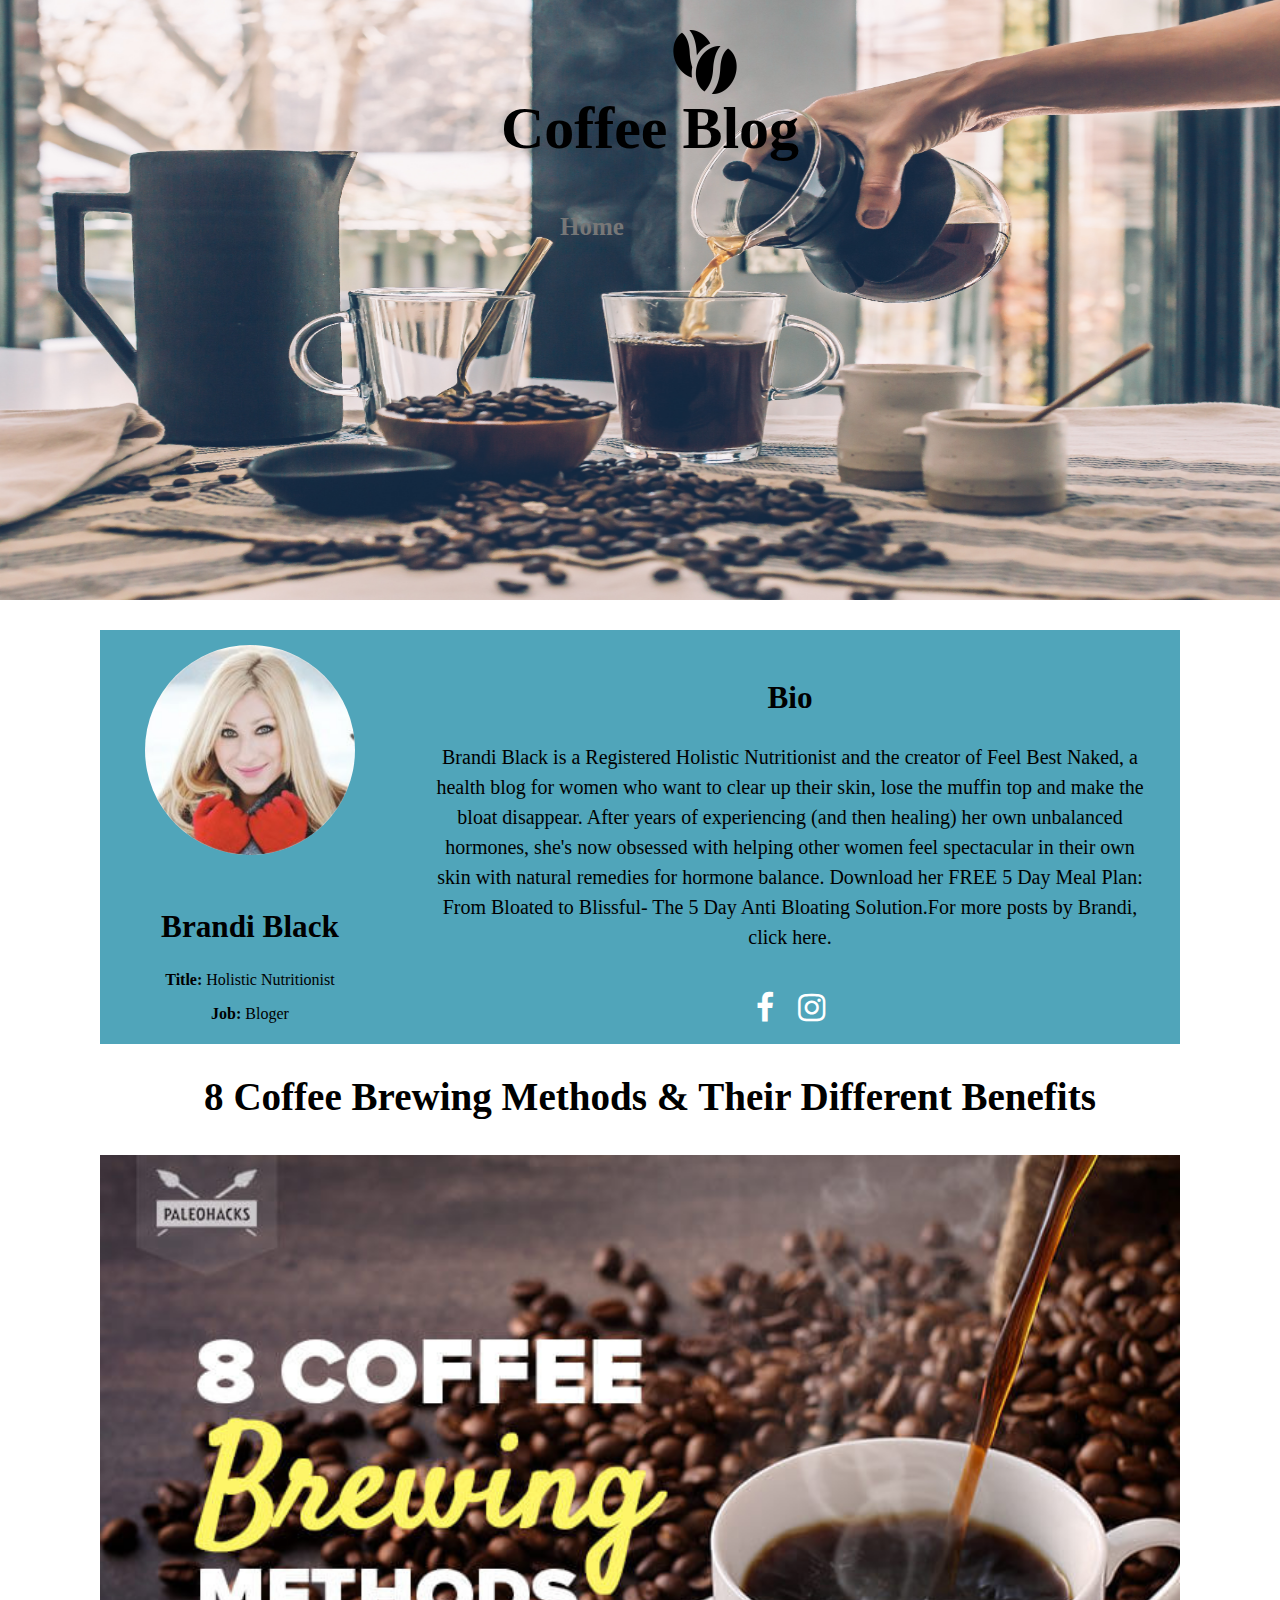
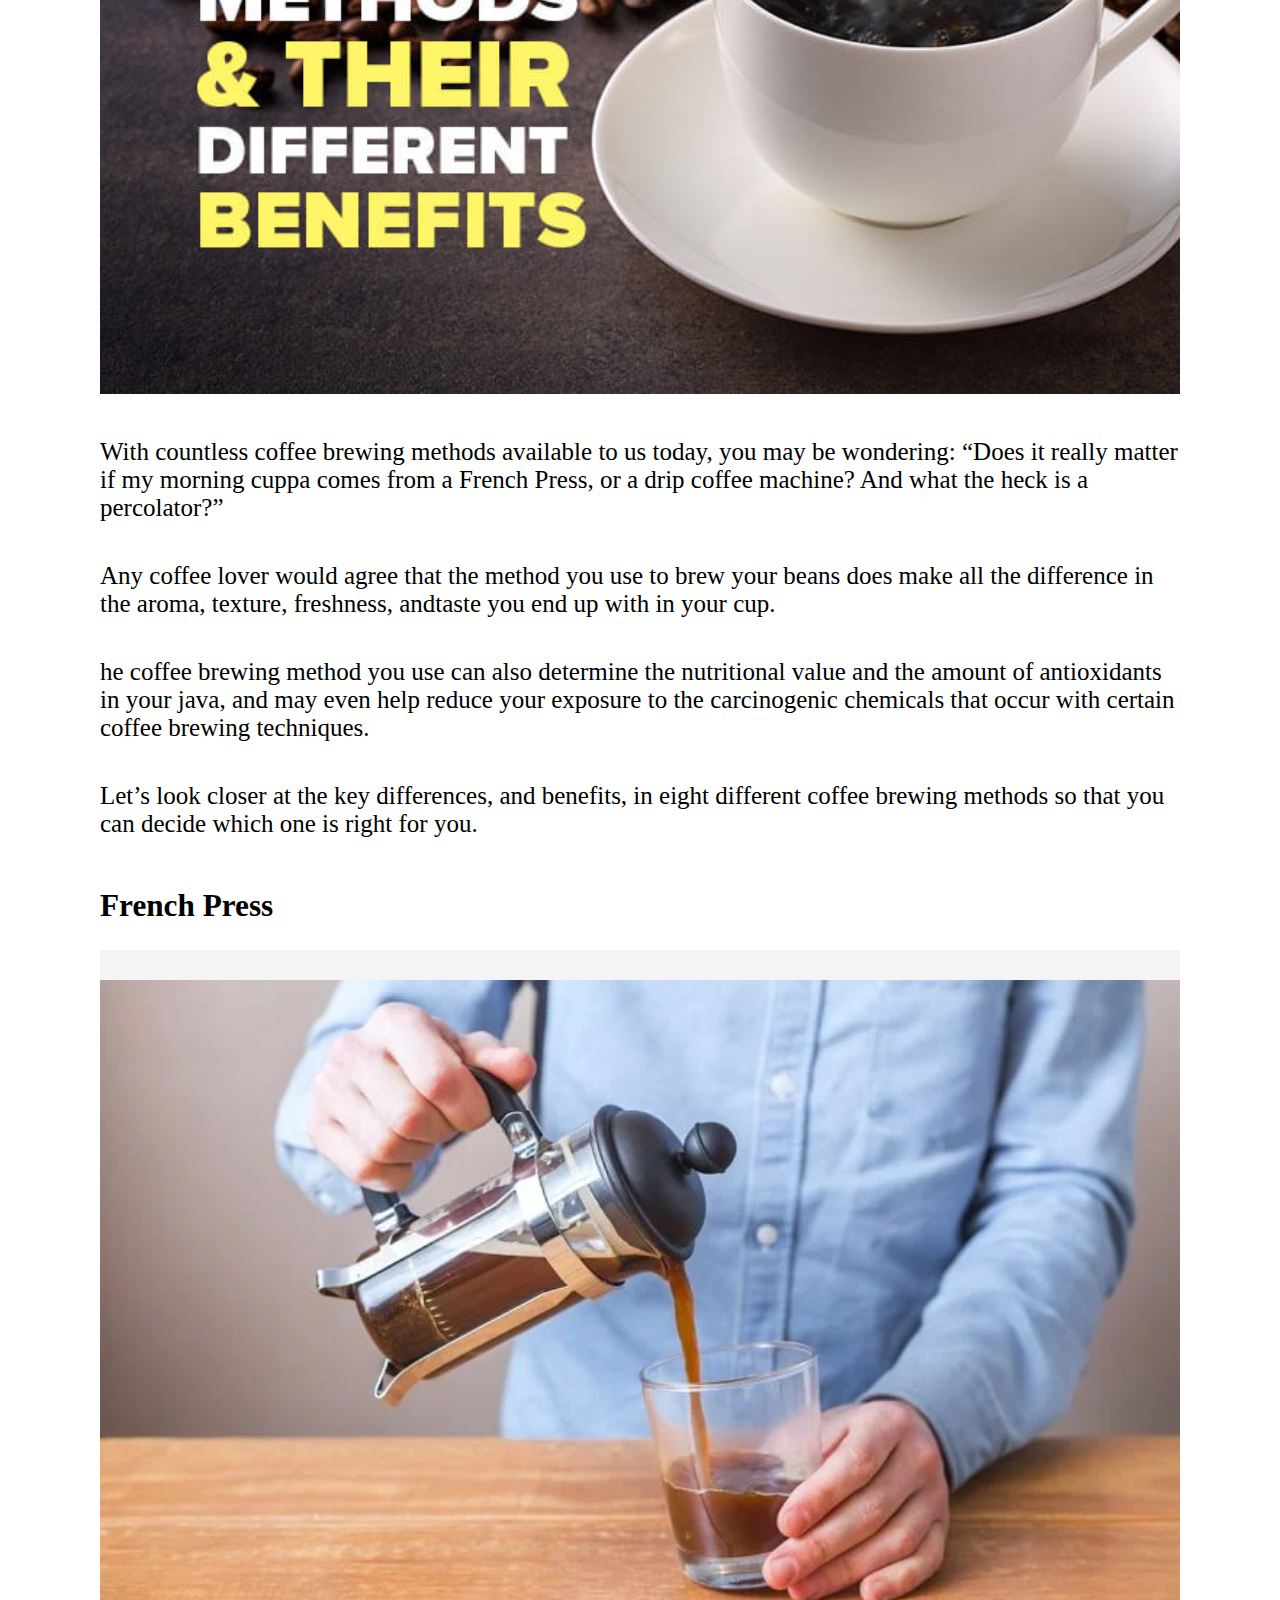
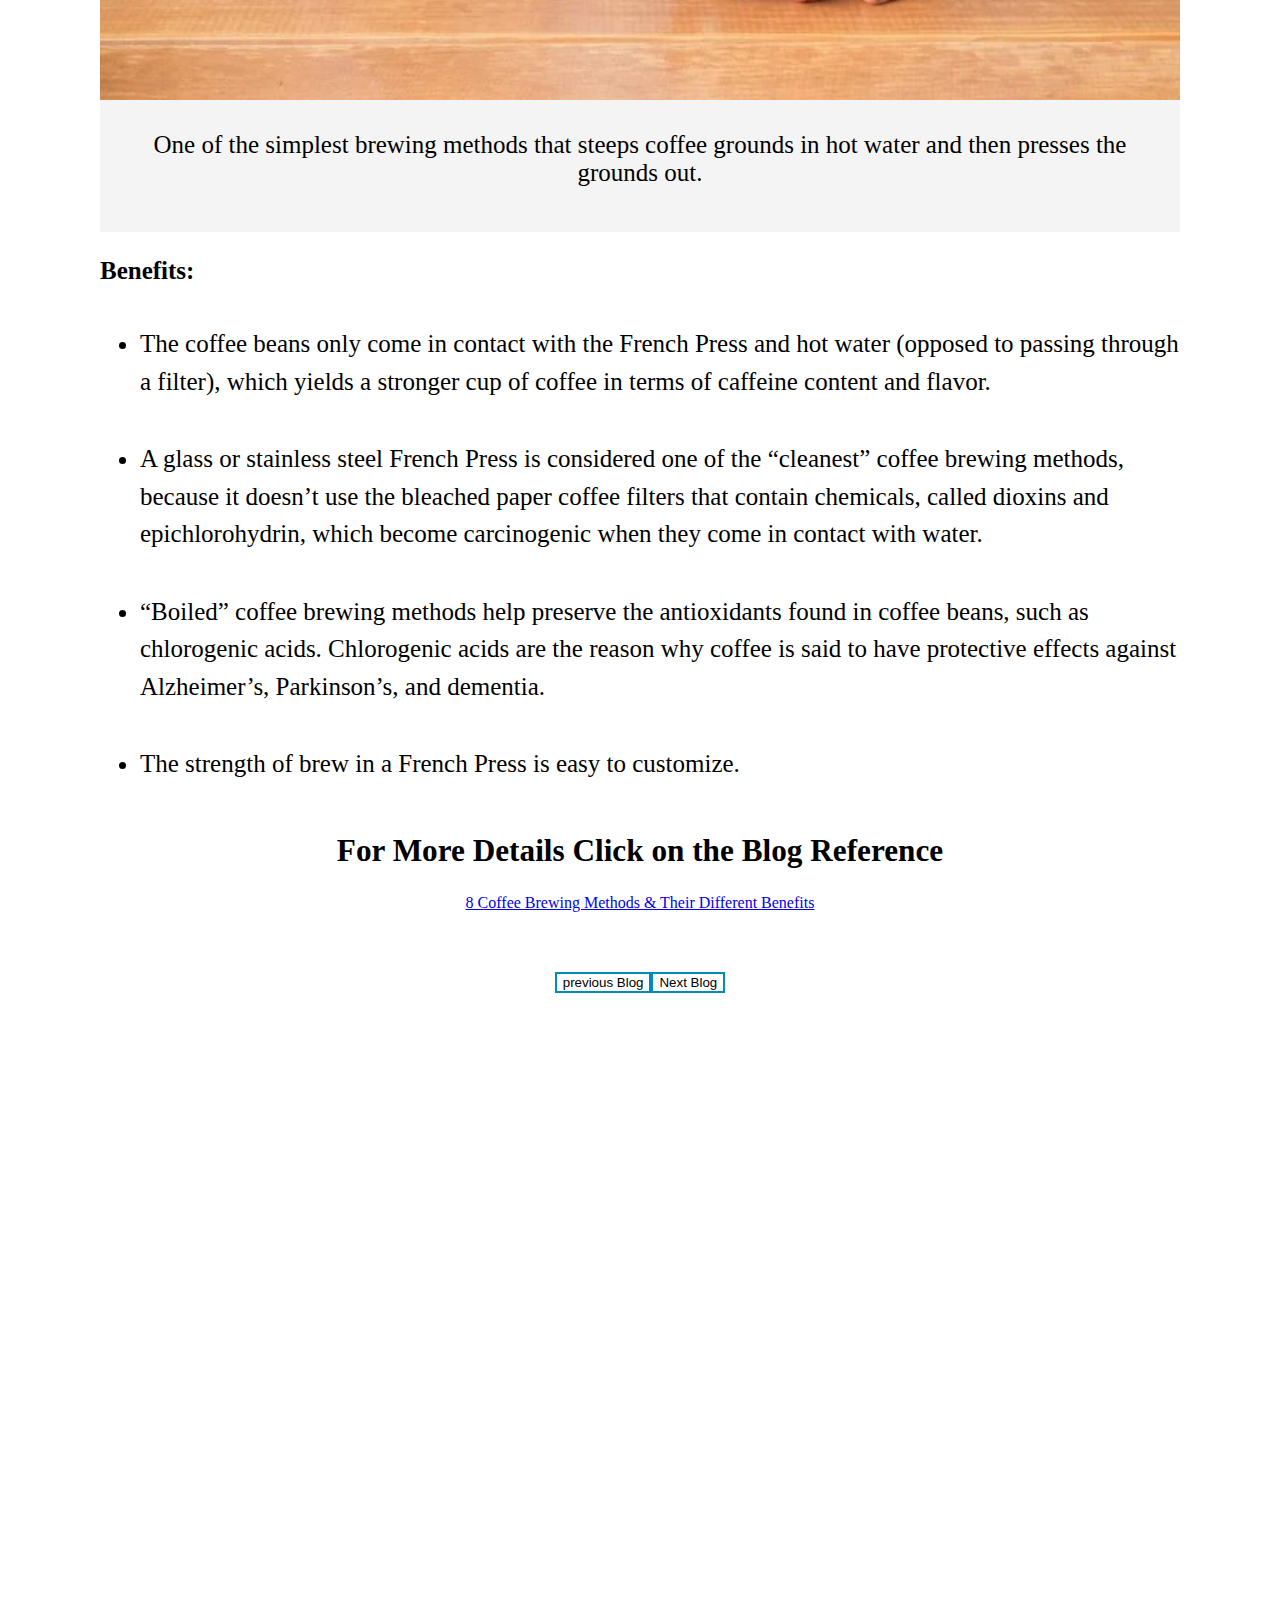
<file: blogs/index2.html>
<!DOCTYPE html>
<html lang="en" dir="ltr">

<head>
  <meta charset="utf-8">
  <meta name="viewport" content="width=device-width, initial-scale=1">
  <title>8 Coffee Brewing Methods & Their Different Benefits</title>
  <!-- Import css File  -->
  <link rel="stylesheet" href="../assets/css/style2.css">
  <!-- Import Font Awesome Icons -->
  <link rel="stylesheet" href="https://cdnjs.cloudflare.com/ajax/libs/font-awesome/4.7.0/css/font-awesome.min.css">
</head>

<body>
  <div class="container">
    <header id="header">
      <div class="logo">
        <img class="logo-img" src="..\assets\img\coffee-beans.png" alt="png">
        <h1>Coffee Blog</h1>
      </div>
      <nav class="main-nav">
        <ul class="nav-list">
          <li><a href="..\index.html">Home</a></li>
        </ul>
    </header>
    <main id="main">
      <div class="profile-container">
        <div class="profile">
          <!-- here’s the avatar -->
          <img class="avatar" src="..\assets\img\avatar.jpg" alt="">
          <!-- profile informaion -->
          <div class="profile">
            <h2 class="name">Brandi Black</h2>
            <p class="title"><strong>Title: </strong>Holistic Nutritionist</p>
            <p class="Current Company"><strong>Job: </strong>Bloger</p>
          </div>
        </div>
        <div class="bio">
          <h2>Bio</h2>
          <p>Brandi Black is a Registered Holistic Nutritionist and the creator of Feel Best Naked, a health blog for women who want to clear up their skin, lose the muffin top and make the bloat disappear. After years of experiencing (and then
            healing) her own unbalanced hormones, she's now obsessed with helping other women feel spectacular in their own skin with natural remedies for hormone balance.
            Download her FREE 5 Day Meal Plan: From Bloated to Blissful- The 5 Day Anti Bloating Solution.For more posts by Brandi, click here.</p>
          <!-- Social Sharing -->
          <div class="Social Sharing">
            <a href="https://www.facebook.com/feelbestnkd" class="list-group-item"><i class="social-icon	fa fa-facebook fa-2x"></i></a>
            <a href="https://www.instagram.com/feelbestnaked/" class="list-group-item"><i class="social-icon	fa fa-instagram fa-2x"></i></a>
          </div>
        </div>
      </div>
      <!-- Second Bolg Contant -->
      <h1 class="blog-heading">8 Coffee Brewing Methods & Their Different Benefits</h1>
      <img class="blog-img" src="..\assets\img\8-Coffee-Brewing-Methods.jpg" alt="">
      <p class="blog-paragraph">With countless coffee brewing methods available to us today, you may be wondering:
        “Does it really matter if my morning cuppa comes from a French Press, or a drip coffee machine? And what the heck is a percolator?”</p>
      <p class="blog-paragraph">Any coffee lover would agree that the method you use to brew your beans does make all the difference in the aroma,
        texture, freshness, andtaste you end up with in your cup.</p>
      <p class="blog-paragraph">he coffee brewing method you use can also determine the nutritional value and the amount of antioxidants in your java,
        and may even help reduce your exposure to the carcinogenic chemicals that occur with certain coffee brewing techniques.</p>
      <p class="blog-paragraph">Let’s look closer at the key differences, and benefits, in eight different coffee brewing methods so that you can decide
        which one is right for you.</p>
      <!-- First Brewing Method -->
      <h2 class="blog-subheading">French Press</h2>
      <div class="image-caption">
        <img class="blog-imgcaption" src="..\assets\img\french-press.webp" alt="">
        <p>One of the simplest brewing methods that steeps coffee grounds in hot water and then presses the grounds out.</p>
      </div>
      <!-- Benifits of using Frensh Press -->
      <h3>Benefits:</h3>
      <ul>
        <li class="benefits-list">The coffee beans only come in contact with the French Press and hot water (opposed to passing through a filter), which yields
          a stronger cup of coffee in terms of caffeine content and flavor.</li>
        <li class="benefits-list">A glass or stainless steel French Press is considered one of the “cleanest” coffee brewing methods, because it doesn’t use the
          bleached paper coffee filters that contain chemicals, called dioxins and epichlorohydrin, which become carcinogenic when they
          come in contact with water.</li>
        <li class="benefits-list">“Boiled” coffee brewing methods help preserve the antioxidants found in coffee beans, such as chlorogenic acids. Chlorogenic acids
          are the reason why coffee is said to have protective effects against Alzheimer’s, Parkinson’s, and dementia.</li>
        <li class="benefits-list">The strength of brew in a French Press is easy to customize.</li>
      </ul>
      <!-- Blog Reference -->
      <h2>For More Details Click on the Blog Reference </h2>
      <a href="https://blog.paleohacks.com/coffee-brewing-methods/">8 Coffee Brewing Methods & Their Different Benefits</a>
      <!-- Button to Move to the Previous or Next Blog -->
      <div class="button">
        <a href="index4.html">
          <div class="button"><button class="btn">previous Blog</button>
        </a></div>
        <a href="index3.html">
          <div class="button"><button class="btn">Next Blog</button>
        </a></div>
     </div>
   </main>
  </div>
</body>

</html>
</file>
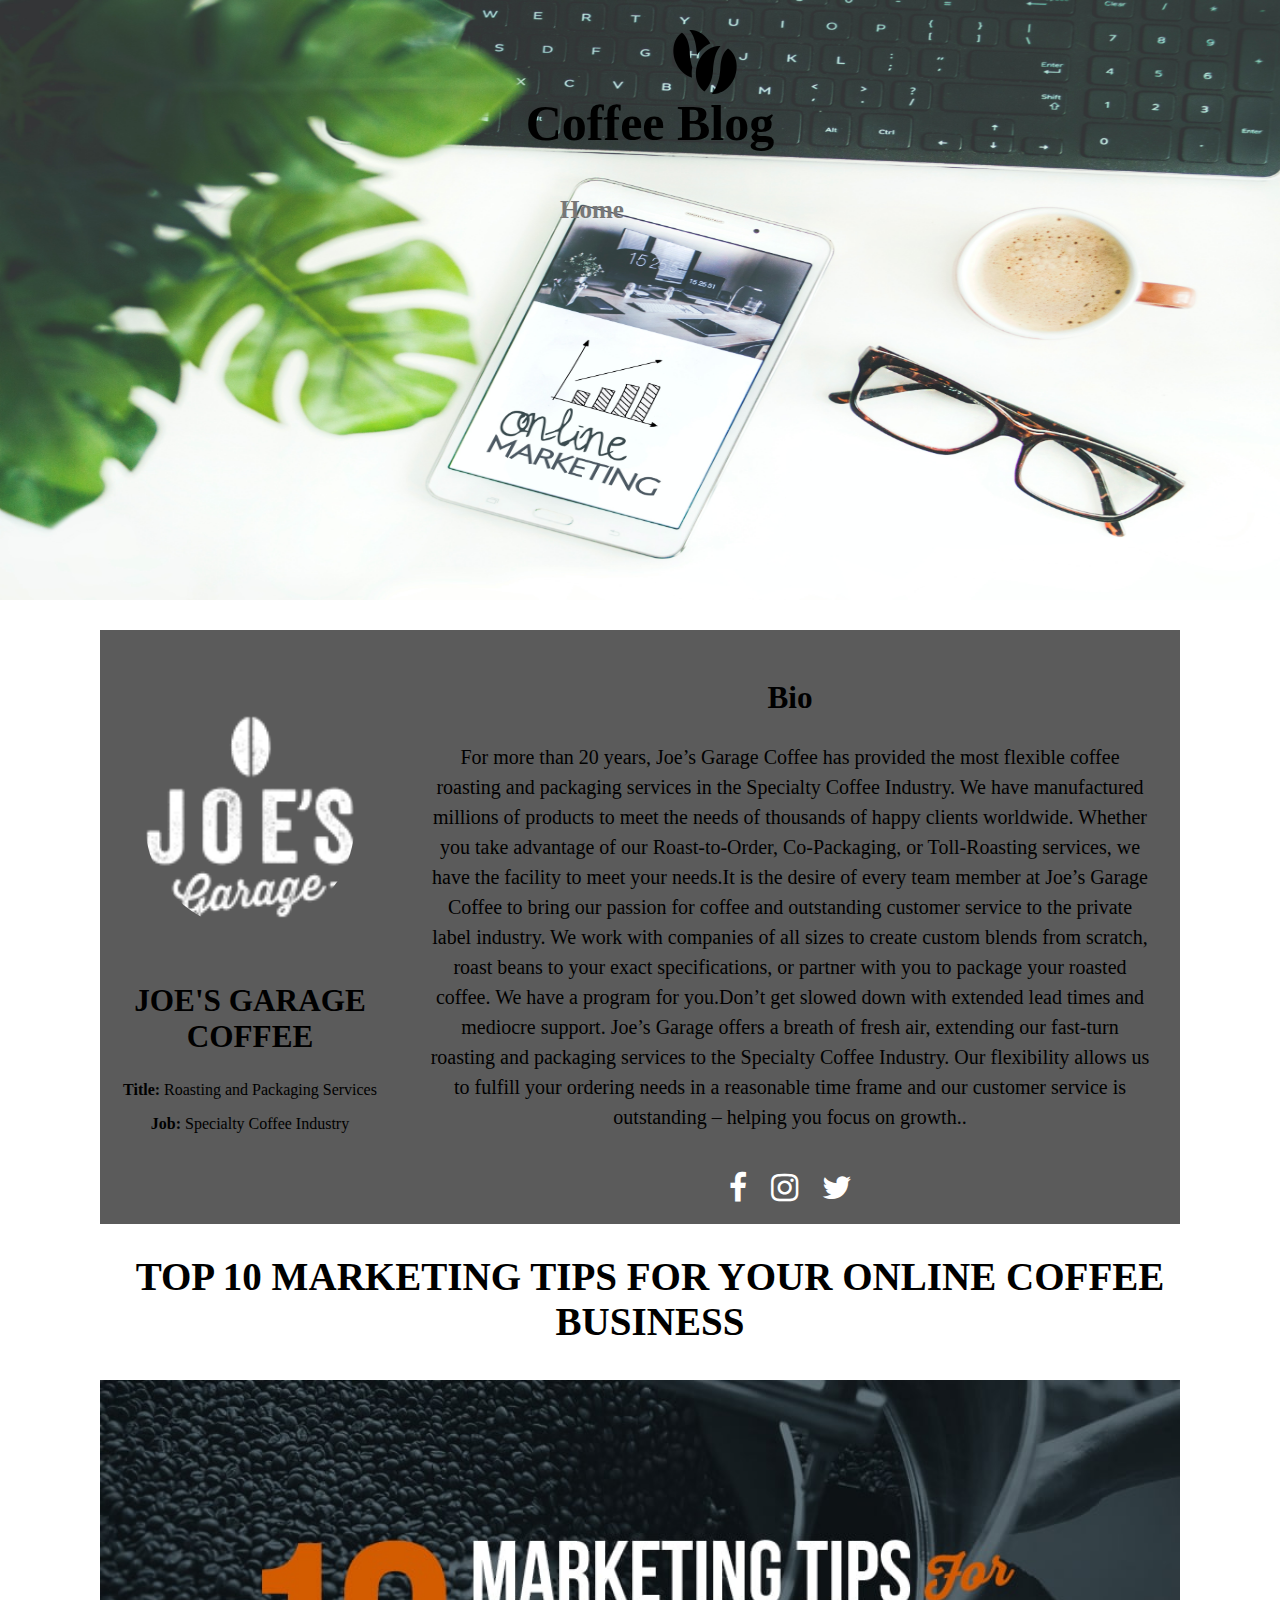
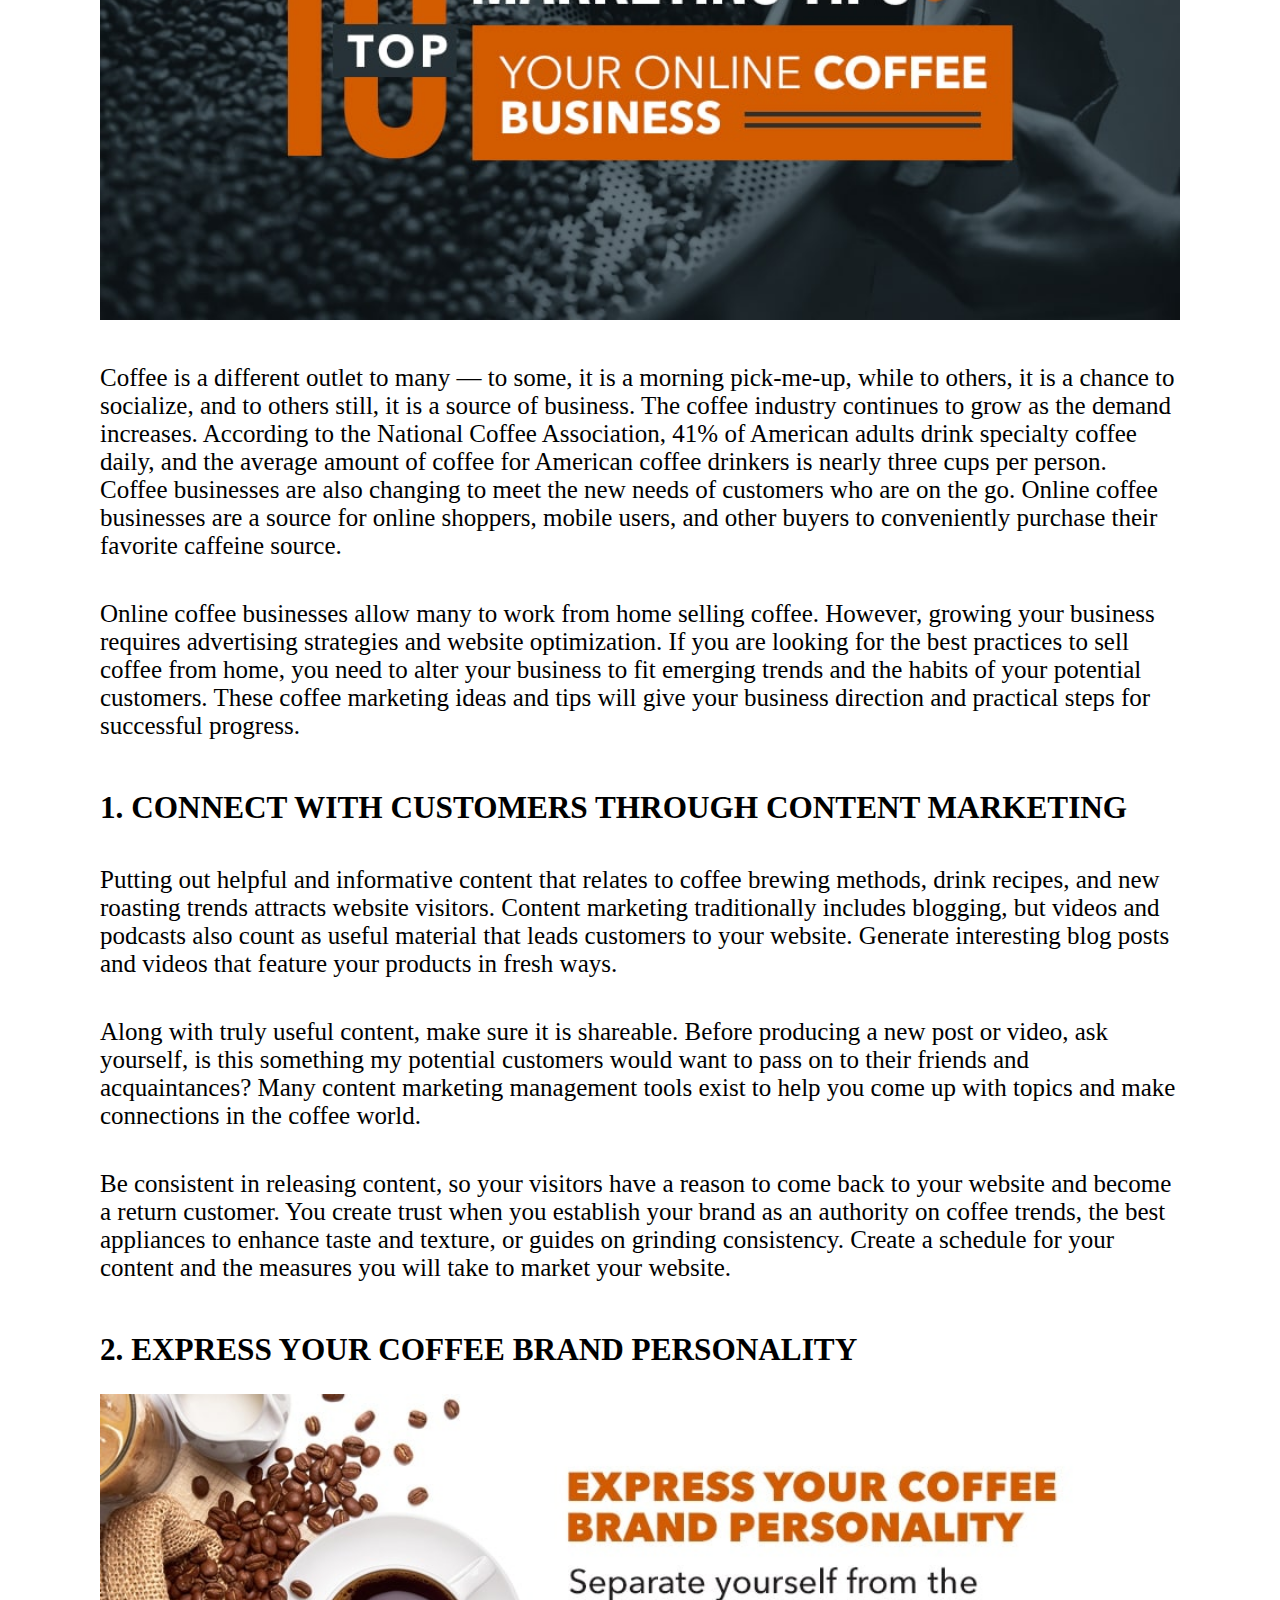
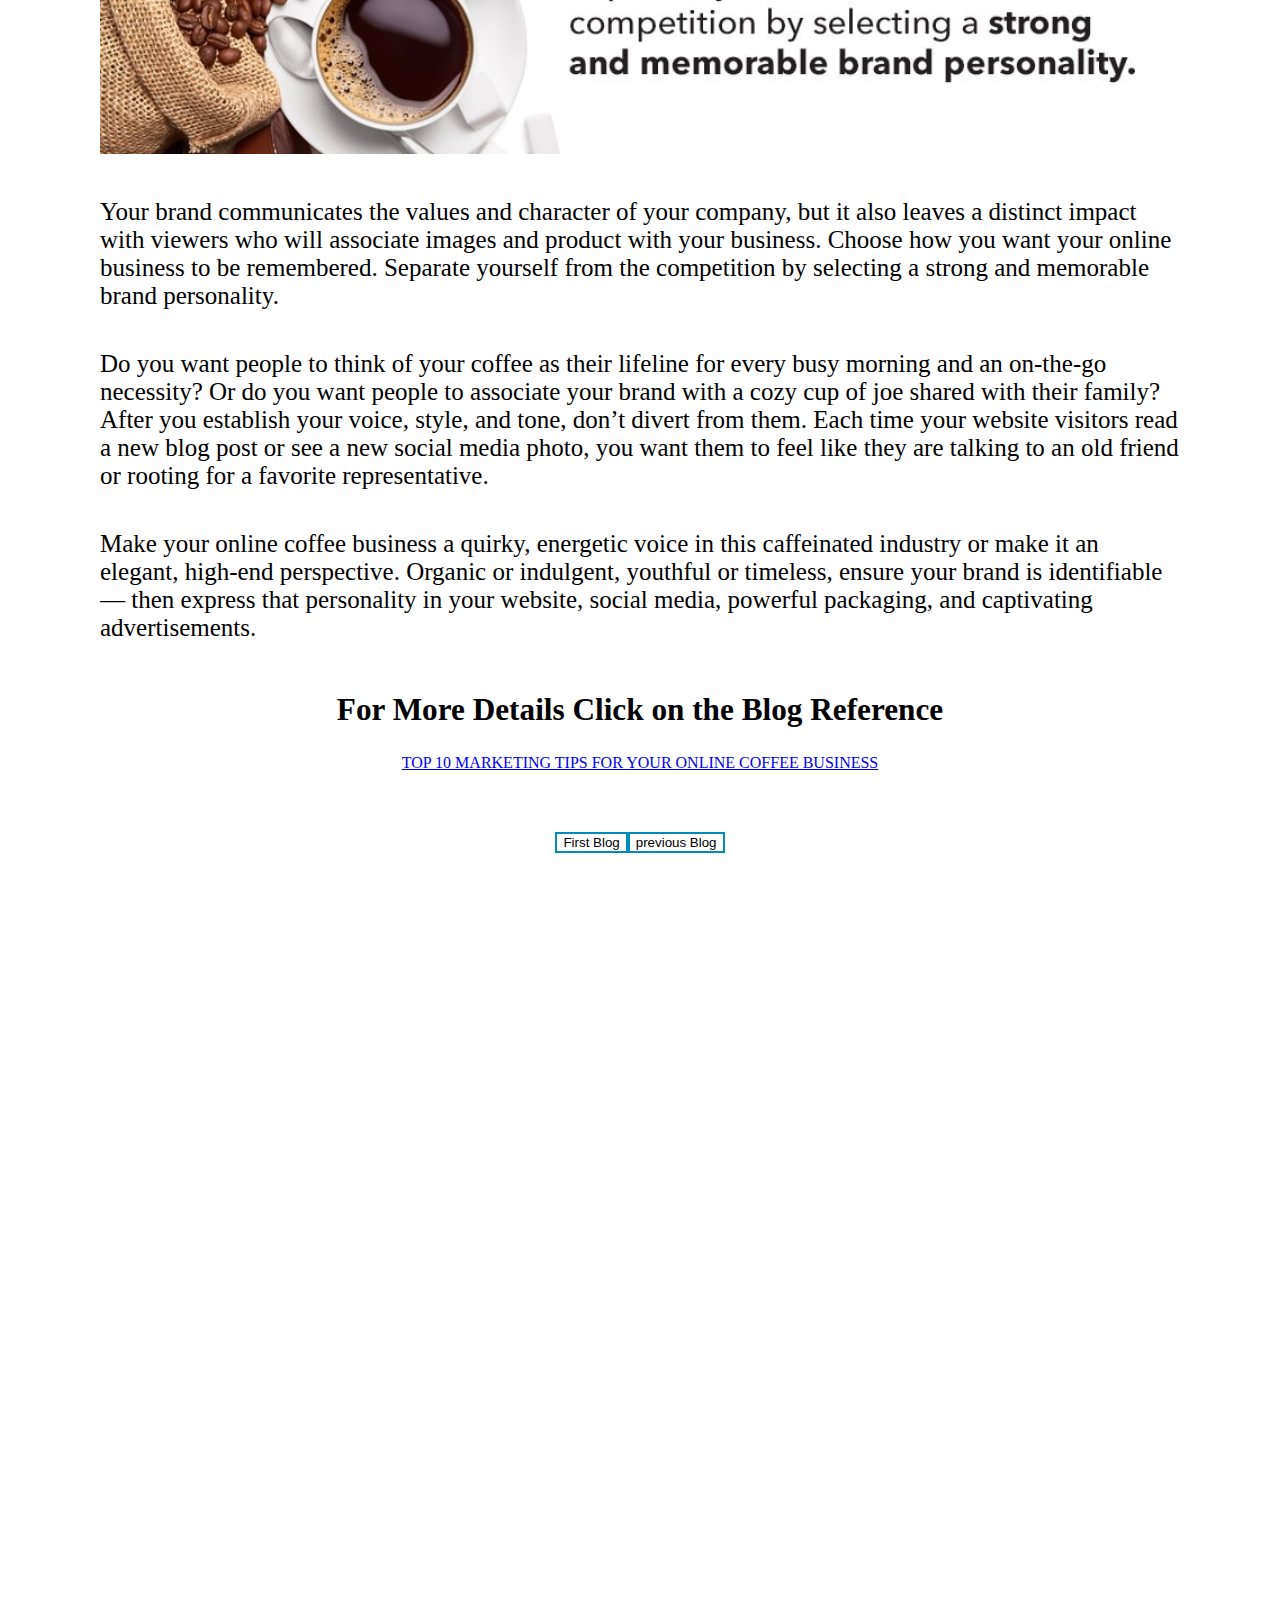
<file: blogs/index3.html>
<!DOCTYPE html>
<html lang="en" dir="ltr">

<head>
  <meta charset="utf-8">
  <meta name="viewport" content="width=device-width, initial-scale=1">
  <title>TOP 10 MARKETING TIPS FOR YOUR ONLINE COFFEE BUSINESS</title>
  <!-- Import css File -->
  <link rel="stylesheet" href="../assets/css/style3.css">
  <!-- Import Font Awesome Icons -->
  <link rel="stylesheet" href="https://cdnjs.cloudflare.com/ajax/libs/font-awesome/4.7.0/css/font-awesome.min.css">
</head>
<body>
  <div class="container">
    <header id="header">
      <div class="logo">
      <img class="logo-img" src="..\assets\img\coffee-beans.png" alt="png">
      <h1 class="logo-header">Coffee Blog</h1>
    </div>
      <nav class="main-nav">
        <ul class="nav-list">
          <li><a href="..\index.html">Home</a></li>
        </ul>
    </header>
    <main id="main">
      <div class="profile-container">
        <div class="profile">
          <!-- here’s the avatar -->
          <img class="avatar" src="..\assets\img\avatar2.png" alt="">
          <!-- profile informaion -->
          <div class="profile">
            <h2 class="name">JOE'S GARAGE COFFEE</h2>
            <p class="title"><strong>Title: </strong>Roasting and Packaging Services</p>
            <p class="Current Company"><strong>Job: </strong>Specialty Coffee Industry</p>
          </div>
        </div>
        <div class="bio">
          <h2>Bio</h2>
          <p>For more than 20 years, Joe’s Garage Coffee has provided the most flexible coffee roasting and packaging services in the Specialty Coffee Industry.
            We have manufactured millions of products to meet the needs of thousands of happy clients worldwide. Whether you take advantage of our
            Roast-to-Order, Co-Packaging, or Toll-Roasting services, we have the facility to meet your needs.It is the desire of every team member
            at Joe’s Garage Coffee to bring our passion for coffee and outstanding customer service to the private label industry. We work with
            companies of all sizes to create custom blends from scratch, roast beans to your exact specifications, or partner with you to package
            your roasted coffee. We have a program for you.Don’t get slowed down with extended lead times and mediocre support. Joe’s Garage offers a breath of fresh air, extending our fast-turn roasting and packaging services to the Specialty Coffee
            Industry. Our flexibility allows us to fulfill your ordering needs in a reasonable time frame and our customer service is outstanding – helping you focus on growth..</p>
          <!-- Social Sharing -->
          <div class="Social Sharing">
            <a href="https://www.facebook.com/JoesGarageNZ/" class="list-group-item"><i class="social-icon	fa fa-facebook fa-2x"></i></a>
            <a href="https://www.instagram.com/joesgaragenz/?hl=en" class="list-group-item"><i class="social-icon	fa fa-instagram fa-2x"></i></a>
            <a href="https://twitter.com/joesgarage_?lang=en" class="list-group-item"><i class="social-icon	fa fa-twitter fa-2x"></i></a>
          </div>
        </div>
      </div>
      <!-- Bolg Contant -->
      <h1 class="blog-heading">TOP 10 MARKETING TIPS FOR YOUR ONLINE COFFEE BUSINESS</h1>
      <img class="blog-img"src="..\assets\img\Marketing-Coffee.jpg" alt="">
      <p class="blog-paragraph">Coffee is a different outlet to many — to some, it is a morning pick-me-up, while to others, it is a chance to socialize,
        and to others still, it is a source of business. The coffee industry continues to grow as the demand increases. According to the National Coffee
        Association, 41% of American adults drink specialty coffee daily, and the average amount of coffee for American coffee drinkers is nearly three
        cups per person. Coffee businesses are also changing to meet the new needs of customers who are on the go. Online coffee businesses are a source
        for online shoppers, mobile users, and other buyers to conveniently purchase their favorite caffeine source.</p>
      <p class="blog-paragraph">Online coffee businesses allow many to work from home selling coffee. However, growing your business requires advertising
        strategies and website optimization. If you are looking for the best practices to sell coffee from home, you need to alter your business to fit
        emerging trends and the habits of your potential customers. These coffee marketing ideas and tips will give your business direction and practical
        steps for successful progress.</p>
      <h2 class="blog-subheading">1. CONNECT WITH CUSTOMERS THROUGH CONTENT MARKETING</h2>
      <p class="blog-paragraph">Putting out helpful and informative content that relates to coffee brewing methods, drink recipes, and new roasting trends attracts website visitors.
        Content marketing traditionally includes blogging, but videos and podcasts also count as useful material that leads customers to your website.
        Generate interesting blog posts and videos that feature your products in fresh ways.</p>
      <p class="blog-paragraph">Along with truly useful content, make sure it is shareable. Before producing a new post or video, ask yourself, is this something my potential customers
        would want to pass on to their friends and acquaintances? Many content marketing management tools exist to help you come up with topics and make
        connections in the coffee world.</p>
      <p class="blog-paragraph">Be consistent in releasing content, so your visitors have a reason to come back to your website and become a return customer.
        You create trust when you establish your brand as an authority on coffee trends, the best appliances to enhance
        taste and texture, or guides on grinding consistency. Create a schedule for your content and the measures you will take to market your website.</p>
      <h2 class="blog-subheading">2. EXPRESS YOUR COFFEE BRAND PERSONALITY</h2>
      <img class="blog-img" src="..\assets\img\01-Brand-Personality-min.jpg" alt="">
      <p class="blog-paragraph">Your brand communicates the values and character of your company, but it also leaves a distinct impact with viewers who will associate images
           and product with your business. Choose how you want your online business to be remembered. Separate yourself from the competition by selecting
           a strong and memorable brand personality.</p>
      <p class="blog-paragraph">Do you want people to think of your coffee as their lifeline for every busy morning and an on-the-go necessity? Or do you want people to associate
           your brand with a cozy cup of joe shared with their family? After you establish your voice, style, and tone, don’t divert from them. Each time your
           website visitors read a new blog post or see a new social media photo, you want them to feel like they are talking to an old friend or rooting for
           a favorite representative.</p>
      <p class="blog-paragraph">Make your online coffee business a quirky, energetic voice in this caffeinated industry or make it an elegant, high-end perspective. Organic or indulgent,
            youthful or timeless, ensure your brand is identifiable — then express that personality in your website, social media, powerful packaging, and captivating
            advertisements.</p>
      <h2 >For More Details Click on the Blog Reference </h2>
      <a href="https://joesgaragecoffee.com/blog/top-10-marketing-tips-for-your-online-coffee-business/#equip">TOP 10 MARKETING TIPS
        FOR YOUR ONLINE COFFEE BUSINESS</a>
        <div class="button">
  <a href="index4.html">
    <div class="button"><button class="btn">First Blog</button>
  </a></div>
<a href="index2.html">
  <div class="button"><button class="btn">previous Blog</button>
</a></div>
</div>
      </div>
    </main>
</body>

</html>
</file>
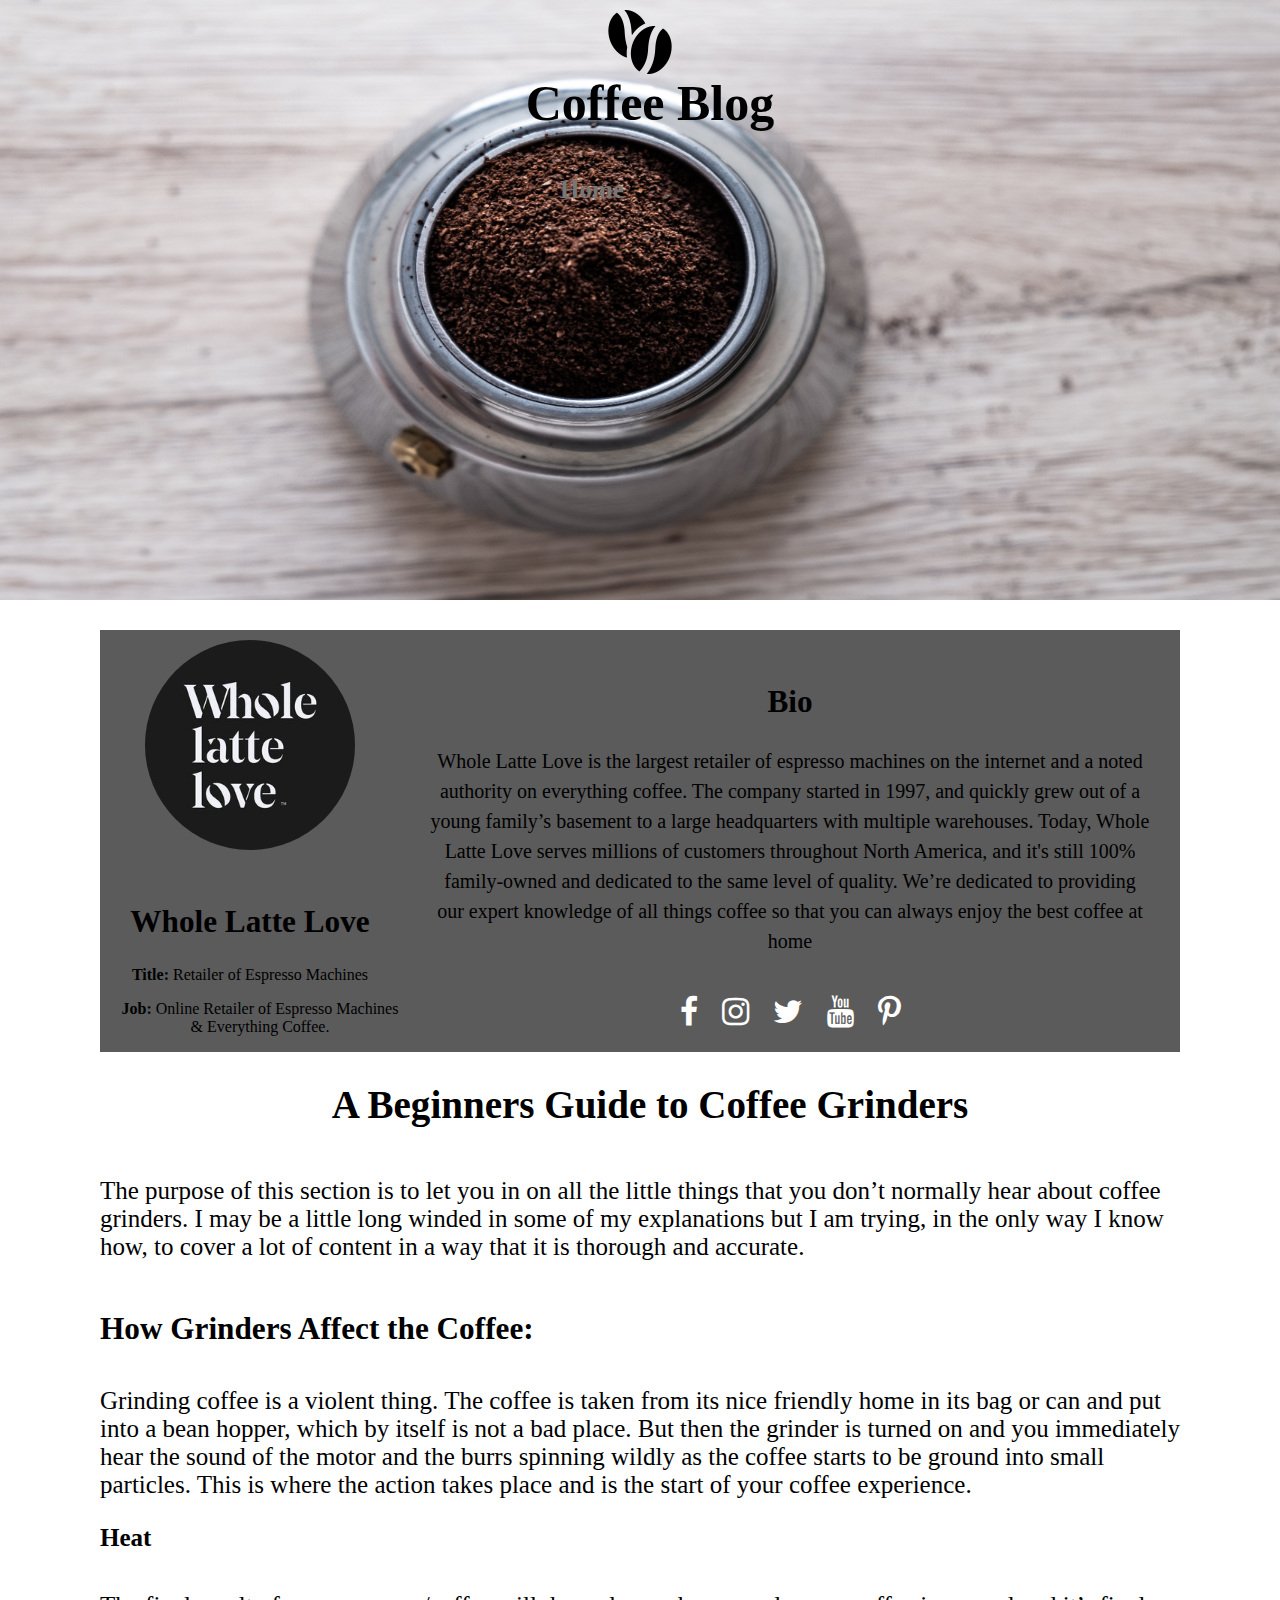
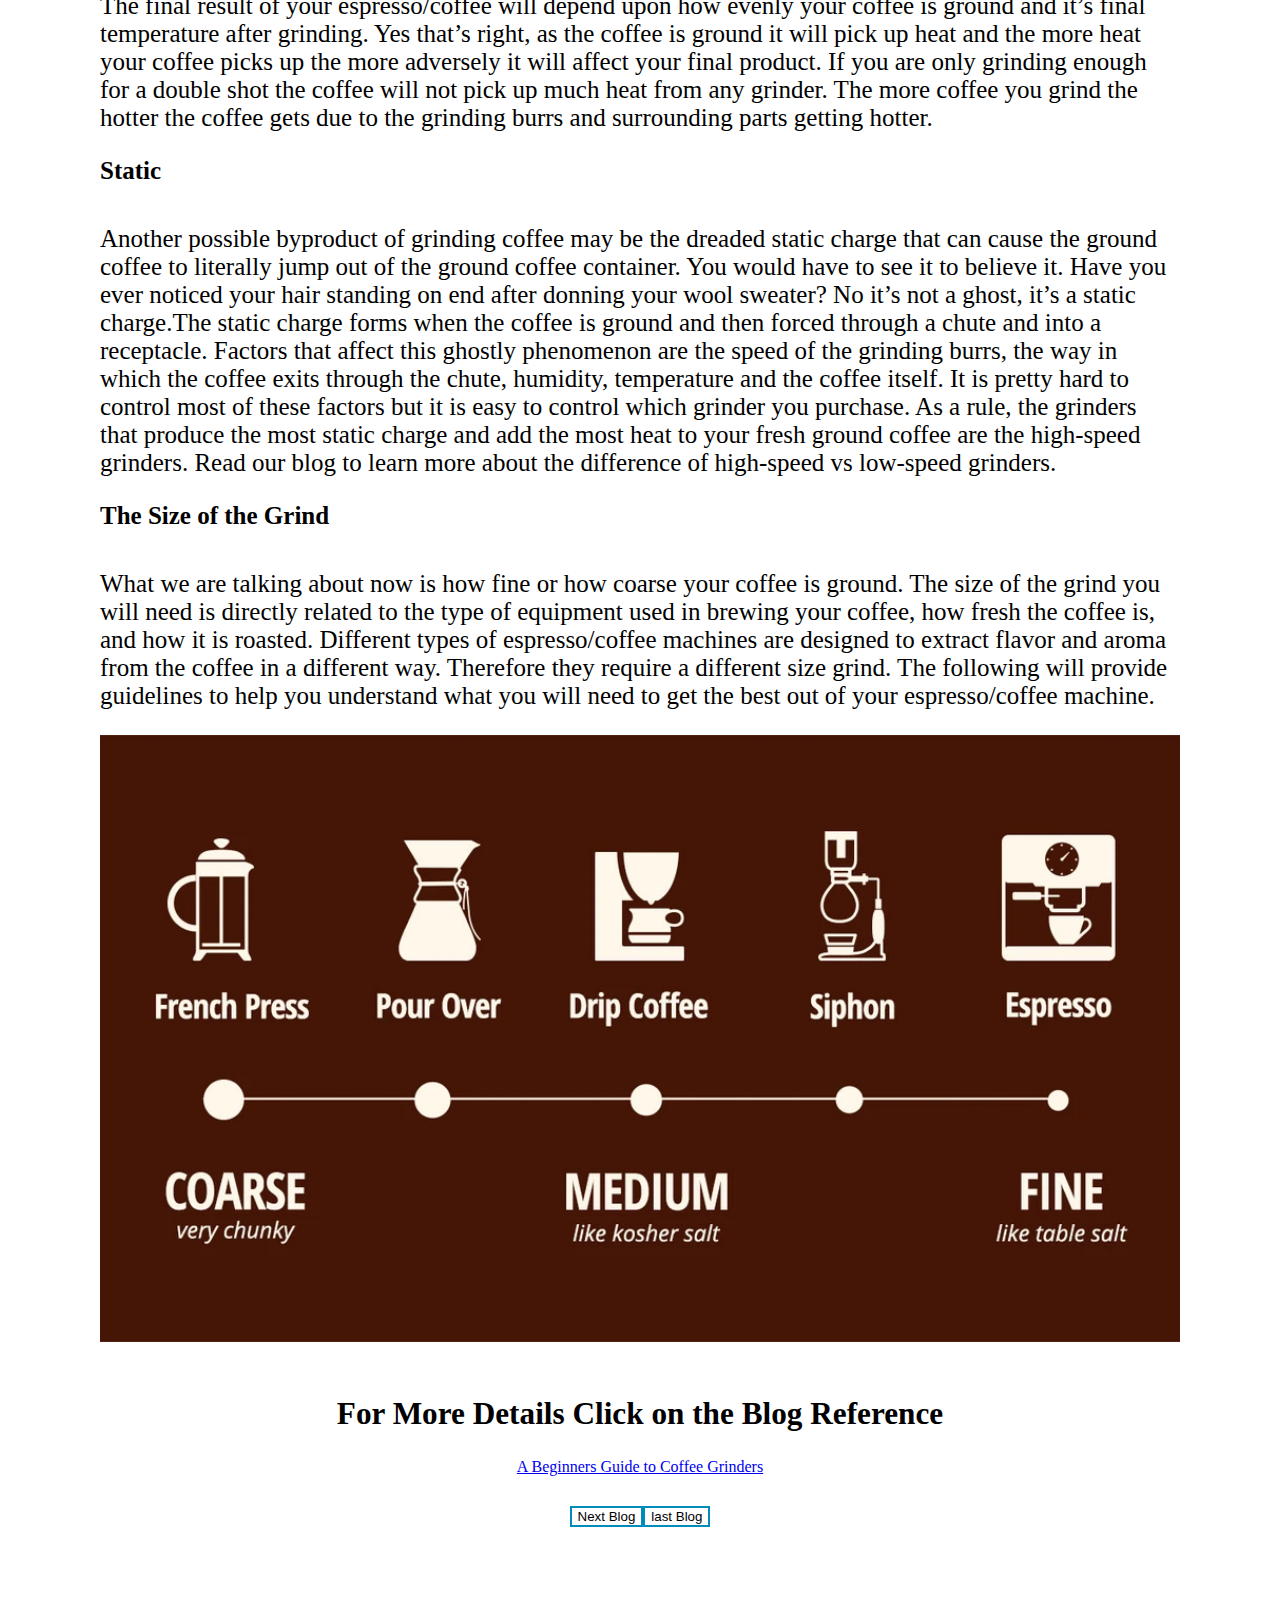
<file: blogs/index4.html>
<!DOCTYPE html>
<html lang="en" dir="ltr">

<head>
  <meta charset="utf-8">
  <meta name="viewport" content="width=device-width, initial-scale=1">
  <title>A Beginners Guide to Coffee Grinders</title>
  <!-- Import css File -->
  <link rel="stylesheet" href="../assets/css/style4.css">
  <!-- Import Font Awesome Icons -->
  <link rel="stylesheet" href="https://cdnjs.cloudflare.com/ajax/libs/font-awesome/4.7.0/css/font-awesome.min.css">
</head>

<body>
  <div class="container">
    <header id="header">
      <div class="logo">
      <img class="logo-img" src="..\assets\img\coffee-beans.png" alt="png">
      <h1 class="logo-header">Coffee Blog</h1>
    </div>
      <nav class="main-nav">
        <ul class="nav-list">
          <li><a href="..\index.html">Home</a></li>
        </ul>
    </header>

    <main id="main">
      <div class="profile-container">
        <div class="profile">
          <!-- here’s the avatar -->
          <img class="avatar" src="..\assets\img\avatar3.jpg" alt="">
          <!-- profile informaion -->
          <div class="profile">
            <h2 class="name">Whole Latte Love</h2>
            <p class="title"><strong>Title: </strong>Retailer of Espresso Machines</p>
            <p class="Current-Company"><strong>Job: </strong>Online Retailer of Espresso Machines & Everything Coffee.</p>
          </div>
        </div>

        <div class="bio">
          <h2>Bio</h2>
          <p>Whole Latte Love is the largest retailer of espresso machines on the internet and a noted authority on everything coffee. The company started in 1997, and quickly grew out of a young family’s basement to a large headquarters with multiple warehouses. Today, Whole Latte Love serves millions of customers throughout North America, and it's still 100% family-owned and dedicated to the same level of quality. We’re dedicated to providing our expert knowledge of all things coffee so that you can always enjoy the best coffee at home</p>
          <!-- Social Sharing -->
          <div class="Social Sharing">
            <a href="https://www.facebook.com/WholeLatteLoveOnline/" class="list-group-item"><i class="social-icon	fa fa-facebook fa-2x"></i></a>
            <a href="https://www.instagram.com/wholelattelove/" class="list-group-item"><i class="social-icon	fa fa-instagram fa-2x"></i></a>
            <a href="https://twitter.com/wholelattelove" class="list-group-item"><i class="social-icon		fa fa-twitter fa-2x"></i></a>
            <a href="https://www.youtube.com/user/wholelattelovetv" class="list-group-item"><i class="social-icon	fa fa-youtube fa-2x"></i></a>
            <a href="https://www.pinterest.com/wholelattelove/" class="list-group-item"><i class="social-icon	fa fa-pinterest-p fa-2x"></i></a>
          </div>
        </div>
      </div>
      <!-- Bolg Contant -->
      <h1 class="blog-heading">A Beginners Guide to Coffee Grinders</h1>
      <p class="blog-paragraph">The purpose of this section is to let you in on all the little things that you don’t normally hear about coffee grinders.
         I may be a little long winded in some of my explanations but I am trying, in the only way I know how, to cover a lot of content in a way that it
         is thorough and accurate.</p>
      <h2 class="blog-subheading">How Grinders Affect the Coffee: </h2>
      <p class="blog-paragraph">Grinding coffee is a violent thing. The coffee is taken from its nice friendly home in its bag or can and put into a bean hopper,
         which by itself is not a bad place. But then the grinder is turned on and you immediately hear the sound of the motor and the burrs spinning wildly as
         the coffee starts to be ground into small particles. This is where the action takes place and is the start of your coffee experience.</p>
      <h3>Heat</h3>
      <p class="blog-paragraph">The final result of your espresso/coffee will depend upon how evenly your coffee is ground and it’s final temperature after grinding. Yes that’s right, as the coffee is ground it will pick up heat and the more heat your coffee picks up the more adversely it will affect your final product. If you are only grinding enough for a double shot the coffee will not pick up much heat from any grinder. The more coffee you grind the hotter the coffee gets due to the grinding burrs and surrounding parts getting hotter.</p>
      <h3>Static</h3>
      <p class="blog-paragraph">Another possible byproduct of grinding coffee may be the dreaded static charge that can cause the ground coffee to literally jump
        out of the ground coffee container. You would have to see it to believe it. Have you ever noticed your hair standing on end after donning your wool sweater?
         No it’s not a ghost, it’s a static charge.The static charge forms when the coffee is ground and then forced through a chute and into a receptacle.
         Factors that affect this ghostly phenomenon are the speed of the grinding burrs, the way in which the coffee exits through the chute,
         humidity, temperature and the coffee itself. It is pretty hard to control most of these factors but it is easy to control which grinder you purchase.
          As a rule, the grinders that produce the most static charge and add the most heat to your fresh ground coffee are the high-speed grinders.
           Read our blog to learn more about the difference of high-speed vs low-speed grinders.</p>
      <h3>The Size of the Grind</h3>
      <p class="blog-paragraph">What we are talking about now is how fine or how coarse your coffee is ground. The size of the grind you will need is directly
          related to the type of equipment used in brewing your coffee, how fresh the coffee is, and how it is roasted.
          Different types of espresso/coffee machines are designed to extract flavor and aroma from the coffee in a different way.
          Therefore they require a different size grind. The following will provide guidelines to help you understand what you will
           need to get the best out of your espresso/coffee machine.</p>
          <img class="blog-img" src="..\assets\img\grinder coffee.webp" alt="">
      <h2 >For More Details Click on the Blog Reference </h2>
      <a href="https://joesgaragecoffee.com/blog/top-10-marketing-tips-for-your-online-coffee-business/#equip">A Beginners Guide to Coffee Grinders</a>
    <div class="button">
  <a href="index2.html">
    <div><button class="btn">Next Blog</button>
  </a></div>
<a href="index3.html">
  <div><button class="btn">last Blog</button>
</a></div>
</div>
</div>
  </main>
</body>

</html>
</file>
<file: assets/css/style2.css>
/* Import css file */
@import "logo.css";
@import "navigation.css";
@import "footer.css";

/* CSS element Selector */
/* Second Blog Body */
body {
  margin: 0;
}

/* Heading */
h1 {
  text-align: left;
  font-family: inherit;
  font-weight: bold;
  padding-left: 20px;
  margin-top: 0px;
  padding-bottom: 10px;
  font-size: 60px;
}

/* Sub-Heading */
h2 {
  font-size: 1.953rem;
  margin-top: 50px;
}

/* Sub-Heading */
h3 {
  font-size: 1.563em;
  text-align: left;
}

/* CSS #id Selector */
/* CSS Grid */
#contianer {
  display: grid;
  grid-template-columns: repeat(8, 1fr);
  grid-auto-rows: minmax(100px, auto);
  grid-template-areas:
    "hd hd hd hd hd hd hd hd"
    "main main main main main main main main"
}

/*Header*/
#header {
  grid-area: hd;
  width: auto;
  height: 600px;
  background-image: url(../img/Coffee-Making.jpg);
  background-repeat: no-repeat;
  background-size: 100% 100%;
}

/* Main Section */
#main {
  grid-area: main;
  width: auto;
  height: 3200px;
  margin-top: 20px;
  margin: 30px 100px 0 100px;
  text-align: center;
  align-items: center;
}

/* Profile Disply */
.profile-container {
  width: auto;
  height: auto;
  background: #50a5ba;
  display: flex;
  flex-direction: row;
  align-items: center;
  justify-content: flex-start;
}

.avatar {
  width: 70%;
  height: 70%;
  border-radius: 100%;
  margin-top: 10px;
}

.profile {
  width: 300px;
}

.bio p {
  padding: 0 30px;
  line-height: 1.5;
  font-size: 20px;
}

/* Soical Sharing */
.social-icon {
  color: white;
  margin: 20px 10px;
}

.blog-heading {
  font-size: 2.441rem;
  margin-top: 30px;
  text-align: center;
}

.blog-paragraph {
  font-size: 25px;
  margin-top: 40px;
  text-align: left;
}

.image-caption {
  background-color: #f4f4f4;
  font-size: 25px;
  padding-top: 30px;
  padding-bottom: 20px;
  margin: 0 250px;
}

.image-caption p {
  padding: 0 50px;
}

.benefits-list {
  font-size: 25px;
  text-align: left;
  line-height: 1.5;
  margin-top: 40px;
}

.button {
  display: flex;
  justify-content: center;
  margin-top: 30px;
}

.btn {
  background-color: white;
  color: black;
  border: 2px solid #008CBA;
}

.btn:hover {
  background-color: #008CBA;
  color: white;
}

/*Media Screen */
/*
  ##Device = Laptops, Desktops
  ##Screen = B/w 1025px to 1280px
*/
@media (min-width: 1025px) and (max-width: 1280px) {
  .logo-header {
    font-size: 50px;
  }

  #main {
    grid-area: main;
    width: auto;
    height: 4300px;
    margin-top: 20px;
    margin: 30px 100px 0 100px;
    text-align: center;
    align-items: center;
  }

  .profile-container {
    width: auto;
    height: auto;
    background: #50a5ba;
    display: flex;
    flex-direction: row;
    align-items: center;
    justify-content: center;
  }

  .profile {
    width: 300px;
  }

  .avatar {
    width: 70%;
    height: 70%;
    border-radius: 100%;
    margin-top: 10px;
  }

  .Current-Company {
    padding-left: 20px;
  }

  .bio p {
    padding: 0 30px;
    line-height: 1.5;
    font-size: 20px;
  }

  .social-icon {
    color: white;
    margin: 20px 10px;
  }

  .blog-heading {
    font-size: 2.441rem;
    margin-top: 30px;
    text-align: center;
  }

  .blog-paragraph {
    font-size: 25px;
    margin-top: 40px;
    text-align: left;
  }

  .blog-subheading {
    text-align: left;
  }

  .logo-img {
    height: 10%;
    width: 5%;
    margin-top: 20px;
    padding-top: 0px;
    margin-left: 130px;
  }

  .blog-img {
    width: 100%;
  }

  .blog-imgcaption {
    width: 100%
  }

  .image-caption {
    background-color: #f4f4f4;
    font-size: 25px;
    padding-top: 30px;
    padding-bottom: 20px;
    margin: 0;
  }

  .image-caption p {
    padding: 0 50px;
  }
}

/*
    ##Device = Tablets, Ipads (landscape)
    ##Screen = B/w 768px to 1024px
  */
@media (min-width: 768px) and (max-width: 1024px) and (orientation: landscape) {
  .logo-header {
    font-size: 50px;
  }

  #main {
    grid-area: main;
    width: auto;
    height: 4300px;
    margin-top: 20px;
    margin: 30px 100px 0 100px;
    text-align: center;
    align-items: center;
  }

  .profile-container {
    width: auto;
    height: auto;
    background: #50a5ba;
    display: flex;
    flex-direction: column;
    align-items: center;
    justify-content: center;
  }

  .profile {
    width: 300px;
  }

  .avatar {
    width: 70%;
    height: 70%;
    border-radius: 100%;
    margin-top: 10px;
  }

  .Current-Company {
    padding-left: 20px;
  }

  .bio p {
    padding: 0 30px;
    line-height: 1.5;
    font-size: 20px;
  }

  .social-icon {
    color: white;
    margin: 20px 10px;
  }

  .blog-heading {
    font-size: 2.441rem;
    margin-top: 30px;
    text-align: center;
  }

  .blog-paragraph {
    font-size: 25px;
    margin-top: 40px;
    text-align: left;
  }

  .blog-subheading {
    text-align: left;
  }

  .logo-img {
    height: 10%;
    width: 5%;
    margin-top: 20px;
    padding-top: 0px;
    margin-left: 130px;
  }

  .blog-img {
    width: 100%;
  }

  .blog-imgcaption {
    width: 100%
  }

  .image-caption {
    background-color: #f4f4f4;
    font-size: 25px;
    padding-top: 30px;
    padding-bottom: 20px;
    margin: 0;
  }

  .image-caption p {
    padding: 0 50px;
  }
}

@media (min-width: 481px) and (max-width: 767px){
  .logo-header {
    font-size: 50px;
  }

  #main {
    grid-area: main;
    width: auto;
    height: 4800px;
    margin-top: 20px;
    margin: 30px 100px 0 100px;
    text-align: center;
    align-items: center;
  }

  .profile-container {
    width: auto;
    height: auto;
    background: #50a5ba;
    display: flex;
    flex-direction: column;
    align-items: center;
    justify-content: center;
  }

  .profile {
    width: 300px;
  }

  .avatar {
    width: 70%;
    height: 70%;
    border-radius: 100%;
    margin-top: 10px;
  }

  .Current-Company {
    padding-left: 20px;
  }

  .bio p {
    padding: 0 30px;
    line-height: 1.5;
    font-size: 20px;
  }

  .social-icon {
    color: white;
    margin: 20px 10px;
  }

  .blog-heading {
    font-size: 2.441rem;
    margin-top: 30px;
    text-align: center;
  }

  .blog-paragraph {
    font-size: 25px;
    margin-top: 40px;
    text-align: left;
  }

  .blog-subheading {
    text-align: left;
  }

  .logo-img {
    height: 10%;
    width: 5%;
    margin-top: 20px;
    padding-top: 0px;
    margin-left: 130px;
  }

  .blog-img {
    width: 100%;
  }

  .blog-imgcaption {
    width: 100%
  }

  .image-caption {
    background-color: #f4f4f4;
    font-size: 25px;
    padding-top: 30px;
    padding-bottom: 20px;
    margin: 0;
  }

  .image-caption p {
    padding: 0 50px;
  }
}

/*
  ##Device = Most of the Smartphones Mobiles (Portrait)
  ##Screen = B/w 320px to 479px
*/
@media (min-width: 320px) and (max-width: 480px) {
  .logo-header {
    font-size: 50px;
  }

  #main {
    grid-area: main;
    width: auto;
    height: 5200px;
    margin-top: 20px;
    margin: 30px 100px 0 100px;
    text-align: center;
    align-items: center;
  }

  .profile-container {
    width: auto;
    height: auto;
    background: #50a5ba;
    display: flex;
    flex-direction: column;
    align-items: center;
    justify-content: center;
  }

  .profile {
    width: 300px;
  }

  .avatar {
    width: 70%;
    height: 70%;
    border-radius: 100%;
    margin-top: 10px;
  }

  .Current-Company {
    padding-left: 20px;
  }

  .bio p {
    padding: 0 30px;
    line-height: 1.5;
    font-size: 20px;
  }

  .social-icon {
    color: white;
    margin: 20px 10px;
  }

  .blog-heading {
    font-size: 2.441rem;
    margin-top: 30px;
    text-align: center;
  }

  .blog-paragraph {
    font-size: 25px;
    margin-top: 40px;
    text-align: left;
  }

  .blog-subheading {
    text-align: left;
  }

  .logo-img {
    height: 10%;
    width: 5%;
    margin-top: 20px;
    padding-top: 0px;
    margin-left: 130px;
  }

  .blog-img {
    width: 100%;
  }

  .blog-imgcaption {
    width: 100%
  }

  .image-caption {
    background-color: #f4f4f4;
    font-size: 25px;
    padding-top: 30px;
    padding-bottom: 20px;
    margin: 0;
  }

  .image-caption p {
    padding: 0 50px;
  }
}
</file>
<file: assets/css/style3.css>
/* Import css file */
@import "logo.css";
@import "navigation.css";
@import "footer.css";

/* CSS element Selector */
/* Third Blog Body */
body {
  margin: 0;
}

/* Heading */
h1 {
  text-align: left;
  font-family: inherit;
  font-weight: bold;
  padding-left: 20px;
  margin-top: 0px;
  padding-bottom: 10px;
  font-size: 60px;
}

/* Sub-Heading */
h2 {
  font-size: 1.953rem;
  margin-top: 50px;
}

/* Sub-Heading */
h3 {
  font-size: 1.563em;
  text-align: left;
}
/* CSS #id Selector */
/* CSS Grid */
.contianer {
  display: grid;
  grid-template-columns: repeat(8, 1fr);
  grid-auto-rows: minmax(100px, auto);
  grid-template-areas:
    "hd hd hd hd hd hd hd hd"
    "main main main main main main main"
}

/*Header*/
#header {
  grid-area: hd;
  width: auto;
  height: 600px;
  background-image: url(../img/Coffee-online-Markting.jpg);
  background-repeat: no-repeat;
  background-size: 100% 100%;
}

/* Main Section */
#main {
  grid-area: main;
  width: auto;
  height: 1300px;
  margin-top: 20px;
  margin: 30px 100px 0 100px;
  text-align: center;
  align-items: center;
}

/* Profile Disply */
.profile-container {
  width: auto;
  height: auto;
  background: #5b5b5b;
  display: flex;
  flex-direction: row;
  align-items: center;
  justify-content: flex-start;
}

.avatar {
  width: 70%;
  height: 70%;
  border-radius: 100%;
  margin-top: 10px;
}

.profile {
  width: 300px;
}

.bio p {
  padding: 0 30px;
  line-height: 1.5;
  font-size: 20px;
}

.social-icon {
  color: white;
  margin: 20px 10px;
}

.blog-heading {
  font-size: 2.441rem;
  margin-top: 30px;
  text-align: center;
}

.blog-paragraph {
  font-size: 25px;
  margin-top: 40px;
  text-align: left;
}

.blog-subheading {
  text-align: left;
}

.button {
  display: flex;
  justify-content: center;
  margin-top: 30px;
  margin-bottom: 20px;
}

.btn {
  background-color: white;
  color: black;
  border: 2px solid #008CBA;
}

.btn:hover {
  background-color: #008CBA;
  color: white;
}
/*Media Screen */
/*
  ##Device = Laptops, Desktops
  ##Screen = B/w 1025px to 1280px
*/
@media (min-width: 1025px) and (max-width: 1280px) {
  .logo-header {
    font-size: 50px;
  }

  #main {
    grid-area: main;
    width: auto;
    height: 4300px;
    margin-top: 20px;
    margin: 30px 100px 0 100px;
    text-align: center;
    align-items: center;
  }

  .profile-container {
    width: auto;
    height: auto;
    background: #5b5b5b;
    display: flex;
    flex-direction: row;
    align-items: center;
    justify-content: center;
  }

  .profile {
    width: 300px;
  }

  .avatar {
    width: 70%;
    height: 70%;
    border-radius: 100%;
    margin-top: 10px;
  }

  .Current-Company {
    padding-left: 20px;
  }

  .bio p {
    padding: 0 30px;
    line-height: 1.5;
    font-size: 20px;
  }

  .social-icon {
    color: white;
    margin: 20px 10px;
  }

  .blog-heading {
    font-size: 2.441rem;
    margin-top: 30px;
    text-align: center;
  }

  .blog-paragraph {
    font-size: 25px;
    margin-top: 40px;
    text-align: left;
  }

  .blog-subheading {
    text-align: left;
  }

  .logo-img {
    height: 10%;
    width: 5%;
    margin-top: 20px;
    padding-top: 0px;
    margin-left: 130px;
  }

  .blog-img {
    width: 100%;
  }
}

/*
    ##Device = Tablets, Ipads (landscape)
    ##Screen = B/w 768px to 1024px
  */
@media (min-width: 768px) and (max-width: 1024px) and (orientation: landscape) {
  .logo-header {
    font-size: 50px;
  }

  #main {
    grid-area: main;
    width: auto;
    height: 4300px;
    margin-top: 20px;
    margin: 30px 100px 0 100px;
    text-align: center;
    align-items: center;
  }

  .profile-container {
    width: auto;
    height: auto;
    background: #5b5b5b;
    display: flex;
    flex-direction: column;
    align-items: center;
    justify-content: center;
  }

  .profile {
    width: 300px;
  }

  .avatar {
    width: 70%;
    height: 70%;
    border-radius: 100%;
    margin-top: 10px;
  }

  .Current-Company {
    padding-left: 20px;
  }

  .bio p {
    padding: 0 30px;
    line-height: 1.5;
    font-size: 20px;
  }

  .social-icon {
    color: white;
    margin: 20px 10px;
  }

  .blog-heading {
    font-size: 2.441rem;
    margin-top: 30px;
    text-align: center;
  }

  .blog-paragraph {
    font-size: 25px;
    margin-top: 40px;
    text-align: left;
  }

  .blog-subheading {
    text-align: left;
  }

  .logo-img {
    height: 10%;
    width: 5%;
    margin-top: 20px;
    padding-top: 0px;
    margin-left: 130px;
  }

  .blog-img {
    width: 100%;
  }
}

@media (min-width: 481px) and (max-width: 767px) {
  .logo-header {
    font-size: 50px;
  }

  #main {
    grid-area: main;
    width: auto;
    height: 4300px;
    margin-top: 20px;
    margin: 30px 100px 0 100px;
    text-align: center;
    align-items: center;
  }

  .profile-container {
    width: auto;
    height: auto;
    background: #5b5b5b;
    display: flex;
    flex-direction: column;
    align-items: center;
    justify-content: center;
  }

  .profile {
    width: 300px;
  }

  .avatar {
    width: 70%;
    height: 70%;
    border-radius: 100%;
    margin-top: 10px;
  }

  .Current-Company {
    padding-left: 20px;
  }

  .bio p {
    padding: 0 30px;
    line-height: 1.5;
    font-size: 20px;
  }

  .social-icon {
    color: white;
    margin: 20px 10px;
  }

  .blog-heading {
    font-size: 2.441rem;
    margin-top: 30px;
    text-align: center;
  }

  .blog-paragraph {
    font-size: 25px;
    margin-top: 40px;
    text-align: left;
  }

  .blog-subheading {
    text-align: left;
  }

  .logo-img {
    height: 10%;
    width: 5%;
    margin-top: 20px;
    padding-top: 0px;
    margin-left: 130px;
  }

  .blog-img {
    width: 100%;
  }
}

/*
  ##Device = Most of the Smartphones Mobiles (Portrait)
  ##Screen = B/w 320px to 479px
*/
@media (min-width: 320px) and (max-width: 480px) {
  .logo-header {
    font-size: 50px;
  }

  #main {
    grid-area: main;
    width: auto;
    height: 4800px;
    margin-top: 20px;
    margin: 30px 100px 0 100px;
    text-align: center;
    align-items: center;
  }

  .profile-container {
    width: auto;
    height: auto;
    background: #5b5b5b;
    display: flex;
    flex-direction: column;
    align-items: center;
    justify-content: center;
  }

  .profile {
    width: 300px;
  }

  .avatar {
    width: 70%;
    height: 70%;
    border-radius: 100%;
    margin-top: 10px;
  }

  .Current-Company {
    padding-left: 20px;
  }

  .bio p {
    padding: 0 30px;
    line-height: 1.5;
    font-size: 20px;
  }

  .social-icon {
    color: white;
    margin: 20px 10px;
  }

  .blog-heading {
    font-size: 2.441rem;
    margin-top: 30px;
    text-align: center;
  }

  .blog-paragraph {
    font-size: 25px;
    margin-top: 40px;
    text-align: left;
  }

  .blog-subheading {
    text-align: left;
  }

  .logo-img {
    height: 10%;
    width: 5%;
    margin-top: 20px;
    padding-top: 0px;
    margin-left: 130px;
  }

  .blog-img {
    width: 100%;
  }
}
</file>
<file: assets/css/style4.css>
/* Import css file */
@import "logo.css";
@import "navigation.css";
@import "footer.css";

/* CSS element Selector */
/* First Blog Body */
body {
  margin: 0;
}

/* Heading */
h1 {
  text-align: left;
  font-family: inherit;
  font-weight: bold;
  padding-left: 20px;
  margin-top: 0px;
  padding-bottom: 10px;
  font-size: 60px;
}

/* Sub-Heading */
h3 {
  font-size: 1.563em;
  text-align: left;
}

/* Sub-Heading */
h2 {
  font-size: 1.953rem;
  margin-top: 50px;
}

/* CSS #id Selector */
/* CSS Grid */
.contianer {
  display: grid;
  grid-template-columns: repeat(8, 1fr);
  grid-auto-rows: minmax(100px, auto);
  grid-template-areas:
    "hd hd hd hd hd hd hd hd"
    "main main main main main main main"
    "ft ft ft ft ft ft ft ft";
}

/*Header*/
#header {
  grid-area: hd;
  width: auto;
  height: 600px;
  background-image: url(../img/coffee-grounds.jpg);
  background-repeat: no-repeat;
  background-size: 100% 100%;
}

/* Main Section */
#main {
  grid-area: main;
  width: auto;
  height: 2500px;
  margin-top: 20px;
  margin: 30px 100px 0 100px;
  text-align: center;
  align-items: center;
}

.profile-container {
  width: auto;
  height: auto;
  background: #ffd8a6;
  display: flex;
  flex-direction: row;
  align-items: center;
  justify-content: flex-start;
}

.profile {
  width: 300px;
}

.avatar {
  width: 70%;
  height: 70%;
  border-radius: 100%;
  margin-top: 10px;
}

.Current-Company {
  padding-left: 20px;
}

.bio p {
  padding: 0 30px;
  line-height: 1.5;
  font-size: 20px;
}

.social-icon {
  color: white;
  margin: 20px 10px;
}

.blog-heading {
  font-size: 2.441rem;
  margin-top: 30px;
  text-align: center;
}

.blog-paragraph {
  font-size: 25px;
  margin-top: 40px;
  text-align: left;
}

.blog-subheading {
  text-align: left;
}

.blog-img {
  width: auto;
  height: auto;
}

.button {
  display: flex;
  justify-content: center;
  margin-top: 30px;
  margin-bottom: 20px;
}

.btn {
  background-color: white;
  color: black;
  border: 2px solid #008CBA;
}

.btn:hover {
  background-color: #008CBA;
  color: white;
}

/*Media Screen */
/*
  ##Device = Laptops, Desktops
  ##Screen = B/w 1025px to 1280px
*/
@media (min-width: 1025px) and (max-width: 1280px) {
  .logo-header {
    font-size: 50px;
  }

  #main {
    grid-area: main;
    width: auto;
    height: 2800px;
    margin-top: 20px;
    margin: 30px 100px 0 100px;
    text-align: center;
    align-items: center;
  }

  .profile-container {
    width: auto;
    height: auto;
    background: #5b5b5b;
    display: flex;
    flex-direction: row;
    align-items: center;
    justify-content: center;
  }

  .profile {
    width: 300px;
  }

  .avatar {
    width: 70%;
    height: 70%;
    border-radius: 100%;
    margin-top: 10px;
  }

  .Current-Company {
    padding-left: 20px;
  }

  .bio p {
    padding: 0 30px;
    line-height: 1.5;
    font-size: 20px;
  }

  .social-icon {
    color: white;
    margin: 20px 10px;
  }

  .blog-heading {
    font-size: 2.441rem;
    margin-top: 30px;
    text-align: center;
  }

  .blog-paragraph {
    font-size: 25px;
    margin-top: 40px;
    text-align: left;
  }

  .blog-subheading {
    text-align: left;
  }

  .blog-img {
    width: 100%;
  }
}

/*
    ##Device = Tablets, Ipads (landscape)
    ##Screen = B/w 768px to 1024px
  */
@media (min-width: 768px) and (max-width: 1024px) and (orientation: landscape) {
  .logo-header {
    font-size: 50px;
  }

  #main {
    grid-area: main;
    width: auto;
    height: 3300px;
    margin-top: 20px;
    margin: 30px 100px 0 100px;
    text-align: center;
    align-items: center;
  }

  .profile-container {
    width: auto;
    height: auto;
    background: #ffd8a6;
    display: flex;
    flex-direction: column;
    align-items: center;
    justify-content: center;
  }

  .profile {
    width: 300px;
  }

  .avatar {
    width: 70%;
    height: 70%;
    border-radius: 100%;
    margin-top: 10px;
  }

  .Current-Company {
    padding-left: 20px;
  }

  .bio p {
    padding: 0 30px;
    line-height: 1.5;
    font-size: 20px;
  }

  .social-icon {
    color: white;
    margin: 20px 10px;
  }

  .blog-heading {
    font-size: 2.441rem;
    margin-top: 30px;
    text-align: center;
  }

  .blog-paragraph {
    font-size: 25px;
    margin-top: 40px;
    text-align: left;
  }

  .blog-subheading {
    text-align: left;
  }

  .blog-img {
    width: 100%;
  }
}

@media (min-width: 481px) and (max-width: 767px) {
  .logo-header {
    font-size: 50px;
  }

  #main {
    grid-area: main;
    width: auto;
    height: 4300px;
    margin-top: 20px;
    margin: 30px 100px 0 100px;
    text-align: center;
    align-items: center;
  }

  .profile-container {
    width: auto;
    height: auto;
    background: #ffd8a6;
    display: flex;
    flex-direction: column;
    align-items: center;
    justify-content: center;
  }

  .profile {
    width: 300px;
  }

  .avatar {
    width: 70%;
    height: 70%;
    border-radius: 100%;
    margin-top: 10px;
  }

  .Current-Company {
    padding-left: 20px;
  }

  .bio p {
    padding: 0 30px;
    line-height: 1.5;
    font-size: 20px;
  }

  .social-icon {
    color: white;
    margin: 20px 10px;
  }

  .blog-heading {
    font-size: 2.441rem;
    margin-top: 30px;
    text-align: center;
  }

  .blog-paragraph {
    font-size: 25px;
    margin-top: 40px;
    text-align: left;
  }

  .blog-subheading {
    text-align: left;
  }

  .blog-img {
    width: 100%;
  }
}

/*
  ##Device = Most of the Smartphones Mobiles (Portrait)
  ##Screen = B/w 320px to 479px
*/
@media (min-width: 320px) and (max-width: 480px) {
  .logo-header {
    font-size: 50px;
  }

  #main {
    grid-area: main;
    width: auto;
    height: 4800px;
    margin-top: 20px;
    margin: 30px 100px 0 100px;
    text-align: center;
    align-items: center;
  }

  .profile-container {
    width: auto;
    height: auto;
    background: #ffd8a6;
    display: flex;
    flex-direction: column;
    align-items: center;
    justify-content: center;
  }

  .profile {
    width: 300px;
  }

  .avatar {
    width: 70%;
    height: 70%;
    border-radius: 100%;
    margin-top: 10px;
  }

  .Current-Company {
    padding-left: 20px;
  }

  .bio p {
    padding: 0 30px;
    line-height: 1.5;
    font-size: 20px;
  }

  .social-icon {
    color: white;
    margin: 20px 10px;
  }

  .blog-heading {
    font-size: 2.441rem;
    margin-top: 30px;
    text-align: center;
  }

  .blog-paragraph {
    font-size: 25px;
    margin-top: 40px;
    text-align: left;
  }

  .blog-subheading {
    text-align: left;
  }

  .blog-img {
    width: 100%;
  }
}
</file>
